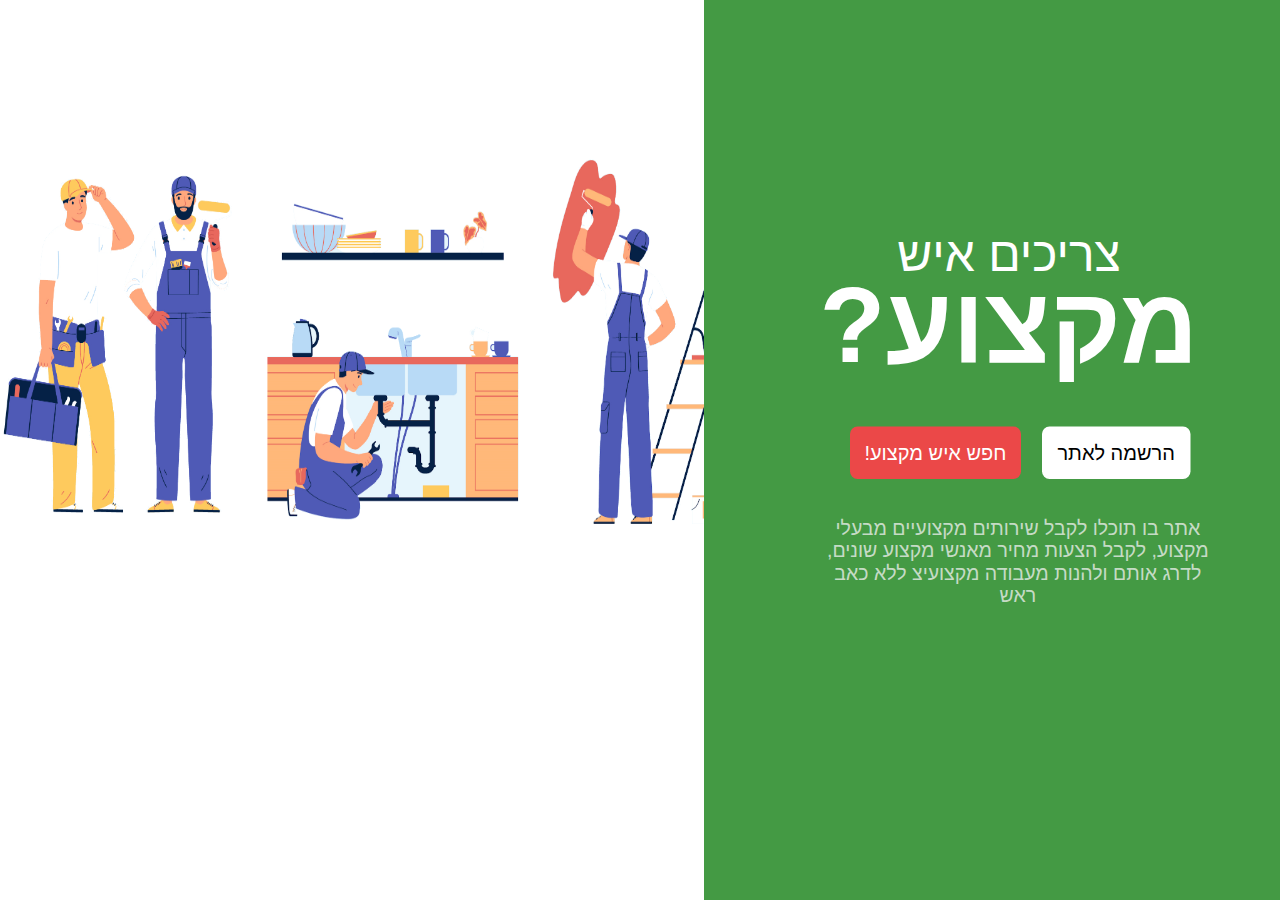
<file: index.html>
<!DOCTYPE html>
<html lang="en">
<head>
    <meta charset="UTF-8">
    <meta name="viewport" content="width=device-width, initial-scale=1.0">
    <title>New</title>
    <link rel="stylesheet" href="styles/landingpage.css">
</head>
  </head>
  <body>
    <script src="scripsts/landingPage.js"></script>

    <!--right side of the page-->
    <div class="greenbackground">
      <div class="log-in-form">
        <p class="title">צריכים איש</p>
        <p class="title2">?מקצוע</p>

        <a href="work_avalible.html">
          <button class="find-button">!חפש איש מקצוע</button>
      </a>

        <button class="sigh-up-button" 
        onclick="sign_up_popup()">הרשמה לאתר</button>

        <!--sign up forom-->
        <div class="sign-up-form" id="show-form">
          <p class="closeSignup" onclick="sign_up_close()">&#10005;</p>
          <div class="singup_page_1">
            <p class="choose_username_text">צור שם משתמש חדש</p>
            <input class="singup-username-input" placeholder="שם משתמש">
            <p>צור סיסמה</p>
            <input type="password" class="singup-password-input" placeholder="אמת סיסמה חדשה">
            <p></p>
            <input type="password" class="singup-password-input" placeholder=" סיסמה חדשה">
            <p>הכנס כתובת מייל</p>
            <input class="signup-email-input" type="email" placeholder="כתובת מייל">
            <button class="sign-up-botton">הרשם</button>
          </div>

          <div class="singup_page_2">
            <!--page 2 for filling out more info-->
          </div>
        </div>

        <p class="text">אתר בו תוכלו לקבל שירותים מקצועיים מבעלי מקצוע, לקבל הצעות מחיר מאנשי מקצוע שונים, לדרג אותם ולהנות מעבודה מקצועיצ ללא כאב ראש</p>
      </div>
    </div>
      <!--right side of the page ENDS HERE-->

    <div>
      <img class="imageholder" src="images/workers.png">
      <img class="imageholder" src="images/workers2.png">
      <img class="imageholder" src="images/workers3.png">
     <!--
      <img class="imageholder1" src="images/workers.png">
      <img class="imageholder2" src="images/workers2.png">
     --> 

    </div>

  </body>
</html>
</file>
<file: styles/landingpage.css>
.greenbackground{
  display: inline-block;
  position: absolute;
  background-color: rgb(68, 154, 68);
  height: 100%;
  width: 45%;
  top:0;
  bottom: 0;
  right: 0;  
}
/*Landing Page Screen text and buttons*/
.log-in-form{
  scale: 1.5;
  height: 300px;
  width: 380px;
  position: relative;
  top: 30%;
  left: 20%;
}
.title{
  font-family: Arial;
  text-align: center;
  color: white;
  font-weight: 400;
  font-size: 32px;
  margin-bottom: -85px;
}

.title2{
  font-family: Arial;
  text-align: center;
  color: white;
  font-weight: bold;
  font-size: 72px;
}

.find-button{
  font-family: Arial;
  vertical-align: top;
  background-color: rgb(235, 72, 72);
  color: white;
  border: none;
  border-radius: 5px;
  padding: 10px 10px;
  margin-right: 10px;
  position: relative;
    bottom: 15%;
    left: 22%;
  cursor: pointer;
  transition: background-color 0.1s, box-shadow 0.15s;
}
.find-button:hover{
  box-shadow: 0 0 5px black;

}
.find-button:active{
  background-color: rgb(180, 57, 57);
}


.sigh-up-button{
  font-family: Arial;
  vertical-align: top;
  background-color: white;
  color: black;
  border: none;
  border-radius: 5px;
  padding: 10px 10px;
  position: relative;
    bottom: 15%;
    left: 22%;
    cursor: pointer;
  transition: box-shadow 0.15s, opacity 0.15s;
}
.sigh-up-button:hover{
  box-shadow: 0 0 5px black;
}
.sigh-up-button:active{
  opacity: 0.8;
}


.text{
  font-family: Arial;
  text-align: center;
  color: rgba(241, 241, 241, 0.77);
  margin-top: 100px;
  position: relative;
  bottom: 40%;
  left: 18%;
  font-size: 13px;
  width: 255px;
}

/*Left Side of the screen Imgs*/
.imageholder{
  scale: 1.4;
  padding-right: 5%;
  z-index: -1;
  height: 300px;
  width: 200px;
  display: inline-block;
  position: relative;
  left: 2%;
  top: 180px;
}

/*sign up pop up */
.sign-up-form{
  z-index: 1;
  scale: 1.2;
  font-family: Arial;
  font-weight: bold;
  border-radius: 25px;
  background-color:rgb(237, 227, 149);
  height: 280px;
  width: 300px;
  padding-bottom: 50px;
  padding-right: 20px;
  transform: translate(-50%, -50%) scale(0.1);
  text-align: right;
  position: absolute;
  bottom: 0%;
  left: 60%;
  visibility: hidden;
  transition: transform 0.4s, top 0.4s;
}
.form-opened{
  visibility: visible;
  top: 50%;
  transform: translate(-50%, -50%) scale(1);

}
.closeSignup{
  display: inline;
  cursor: pointer;
  position: relative;
  top: 3%;
  right: 88%;
}
.closeSignup:hover{
  color: white;
}
.singup-username-input{
  border-radius: 25px;
  text-align: right;
  border: none;
  width: 275px;
}
.singup-password-input{
  border-radius: 25px;
  text-align: right;
  border: none;
  width: 275px;
}
.signup-email-input{
  border-radius: 25px;
  text-align: right;
  border: none;
  width: 275px;
}
.sign-up-botton{
  background-color: rgb(242, 62, 62);
  color: white;
  border: none;
  padding: 10px 120px;
  margin-top: 15px;
  border-radius: 25px;
  position: relative;
  top: 5%;
  right: 1%;
  cursor: pointer;
  transition:opacity 0.15s;
}
button.sign-up-botton:hover{
  opacity: 0.8;
}
button.sign-up-botton:active{
  opacity: 0.6;
}

a{
  text-decoration: none;
}
</file>
